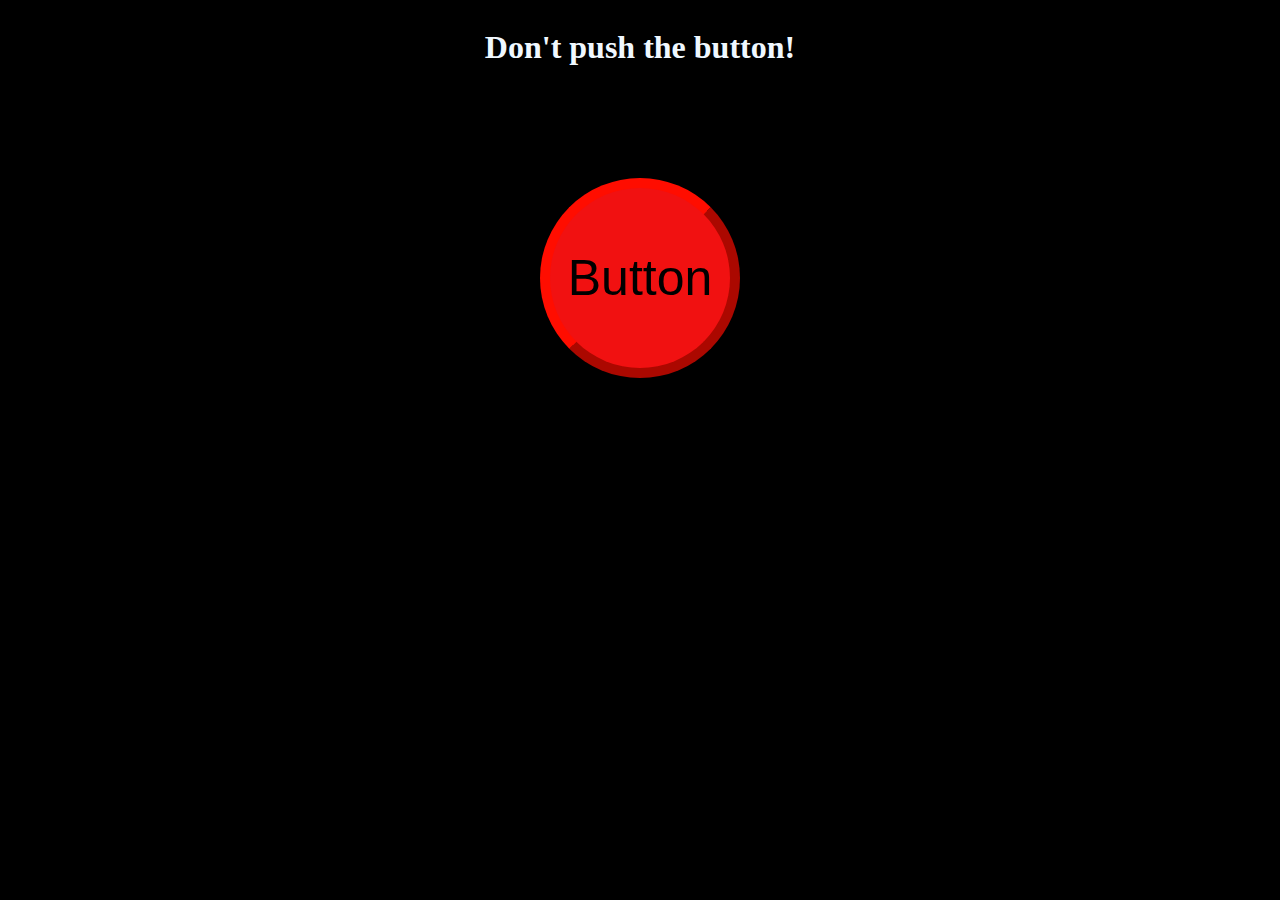
<file: personal-projects/push-the-button/index.html>
<!DOCTYPE html>
<html lang="en">
  <head>
    <meta charset="UTF-8" />
    <meta name="viewport" content="width=device-width, initial-scale=1.0" />
    <meta http-equiv="X-UA-Compatible" content="ie=edge" />
    <title>Push The Button</title>
    <link rel="stylesheet" href="main.css" />
  </head>
  <body>
    <div>
      <h1 id= "displayMessage" class="message">Don't push the button!</h1>
    </div>
    <br />
    <br />
    <br />
    <br />
    <br />
    <div>
      <button onclick="changeMessage()" class="button">Button</button>
    </div>

    <script src="script.js"></script>
  </body>
</html>
</file>
<file: personal-projects/push-the-button/main.css>
body{
background-color: black;
}

div{display: flex;
  justify-content: center;}

h1{
color: aliceblue;
}

button{
width: 200px;
height: 200px;
font-size: 50px;
}

.button{
background-color: rgb(241, 17, 17);
border-radius: 50%;
border-color:  rgb(255, 13, 0);
border-width: 10px;
}
</file>
